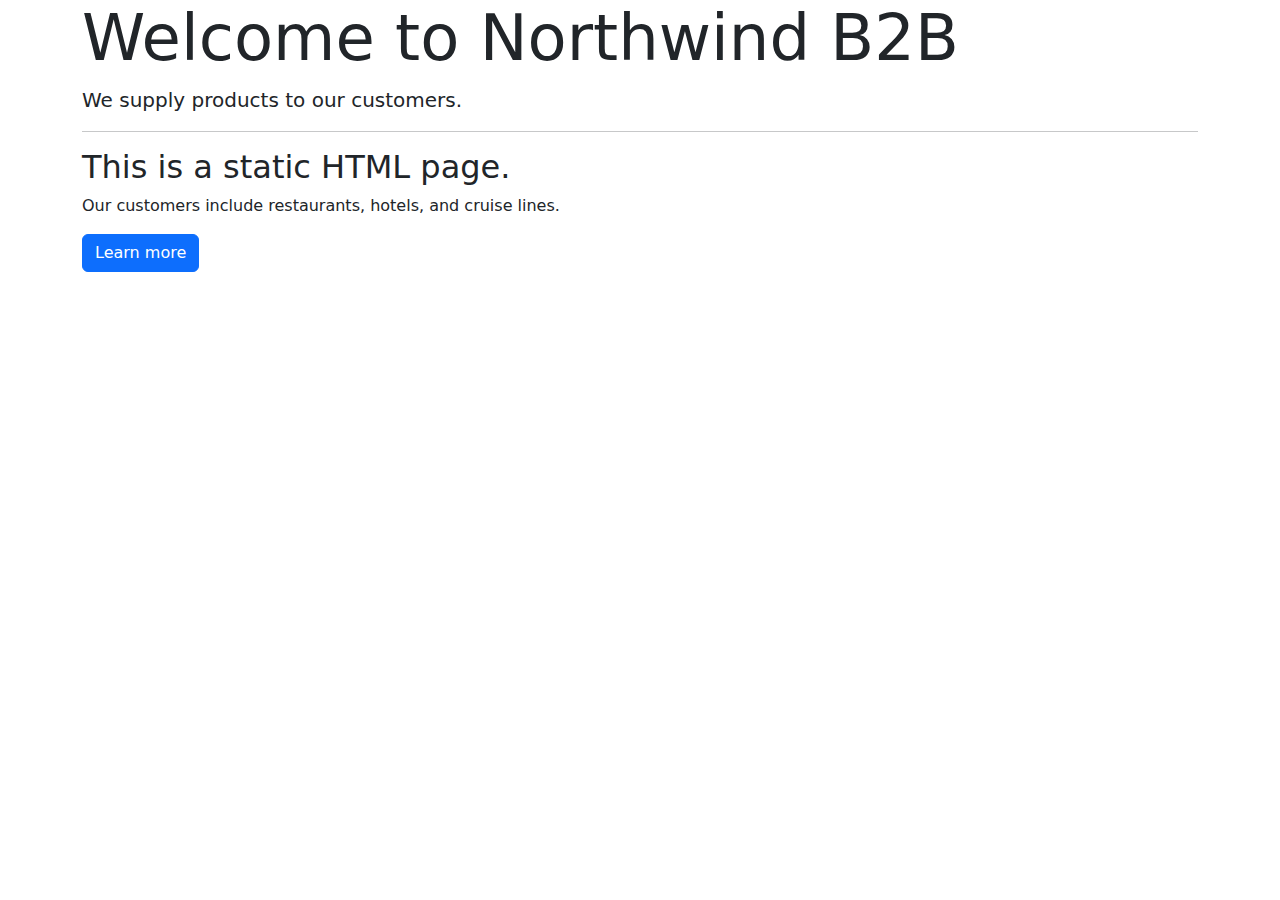
<file: Northwind.Web/wwwroot/index.html>
﻿<!doctype html>
<html lang="en">
<head>
    <!-- Required meta tags -->
    <meta charset="utf-8" />
    <meta name="viewport" 
          content="width=device-width, initial-scale=1, shrink-to-fit=no" />
    <!-- Bootstrap CSS -->
    <link href="https://cdn.jsdelivr.net/npm/bootstrap@5.3.3/dist/css/bootstrap.min.css" 
          rel="stylesheet" 
          integrity="sha384-QWTKZyjpPEjISv5WaRU9OFeRpok6YctnYmDr5pNlyT2bRjXh0JMhjY6hW+ALEwIH" 
          crossorigin="anonymous">

    <title>Welcome ASP.NET Core!</title>
</head>
<body>
    <div class="container">
        <div class="jumbotron">
            <h1 class="display-3">Welcome to Northwind B2B</h1>
            <p class="lead">We supply products to our customers.</p>
            <hr />
            <h2>This is a static HTML page.</h2>
            <p>Our customers include restaurants, hotels, and cruise lines.</p>
            <p>
                <a class="btn btn-primary"
                   href="https://www.asp.net/">Learn more</a>
            </p>
        </div>
    </div>
</body>
</html>
</file>
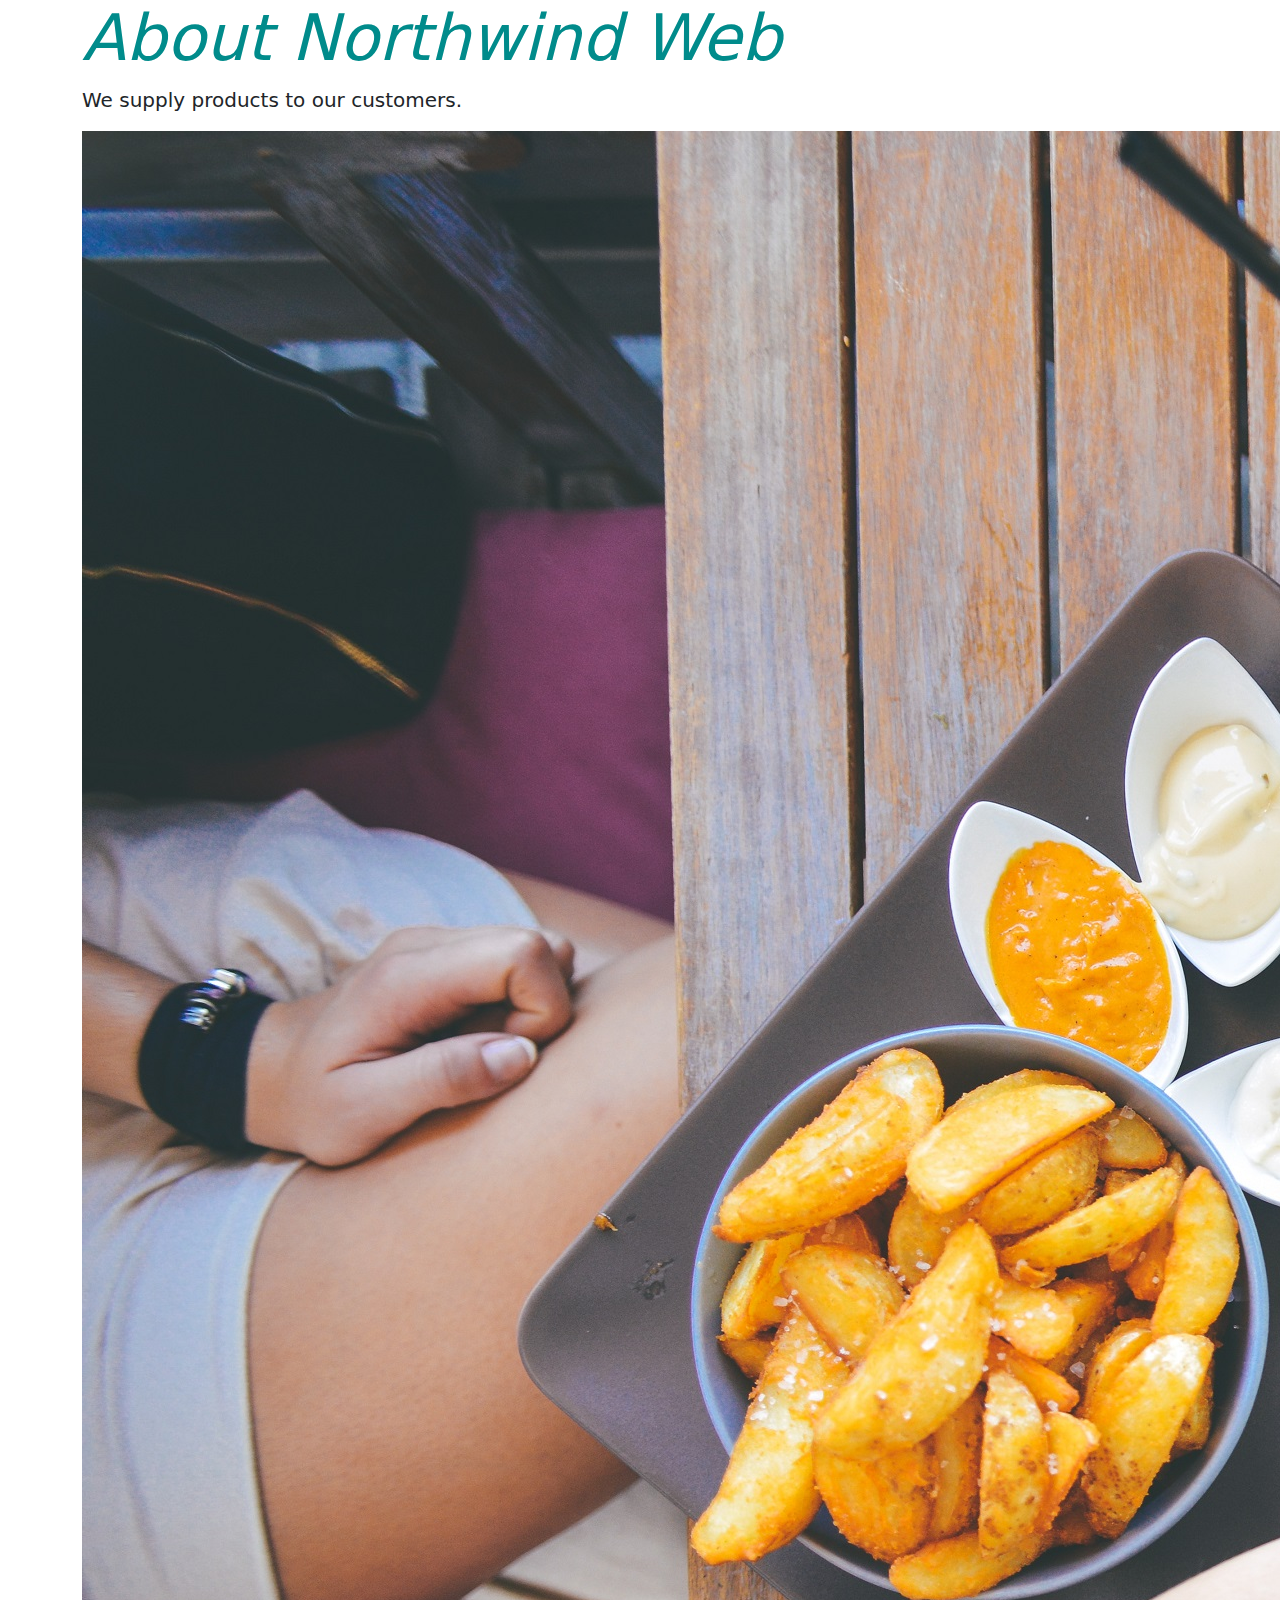
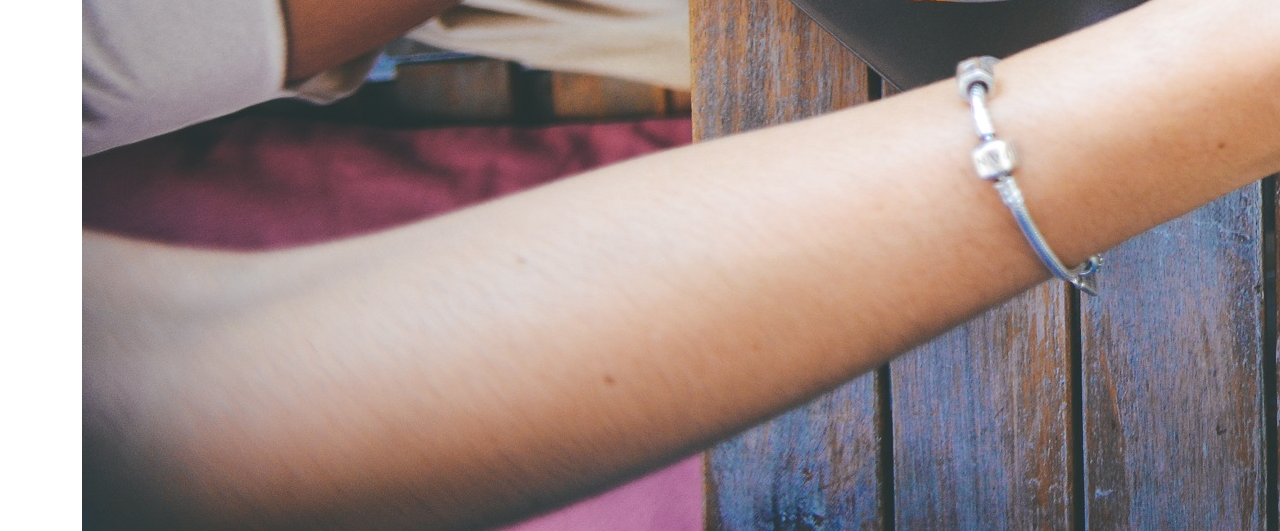
<file: Northwind.Web/wwwroot/about.html>
﻿<!DOCTYPE html>
<html lang="en">
<head>
    <meta charset="utf-8" />
    <meta name="viewport"
          content="width=device-width, initial-scale=1, shrink-to-fit=no" />
    <link href="https://cdn.jsdelivr.net/npm/bootstrap@5.3.3/dist/css/bootstrap.min.css"
          rel="stylesheet"
          integrity="sha384-QWTKZyjpPEjISv5WaRU9OFeRpok6YctnYmDr5pNlyT2bRjXh0JMhjY6hW+ALEwIH"
          crossorigin="anonymous">
    <link href="site.css" rel="stylesheet" />
    <title>About Northwind Web</title>
</head>
<body>
    <div class="container">
        <div class="jumbotron">
            <h1 class="display-3">About Northwind Web</h1>
            <p class="lead">We supply products to our customers.</p>
            <img src="categories.jpeg" />
        </div>
    </div>

</body>
</html>
</file>
<file: Northwind.Web/wwwroot/site.css>
﻿h1 {
    color: darkcyan;
    font-style: italic;
}

h2 {
    color: darkred;
    font-style: normal;
}
</file>
